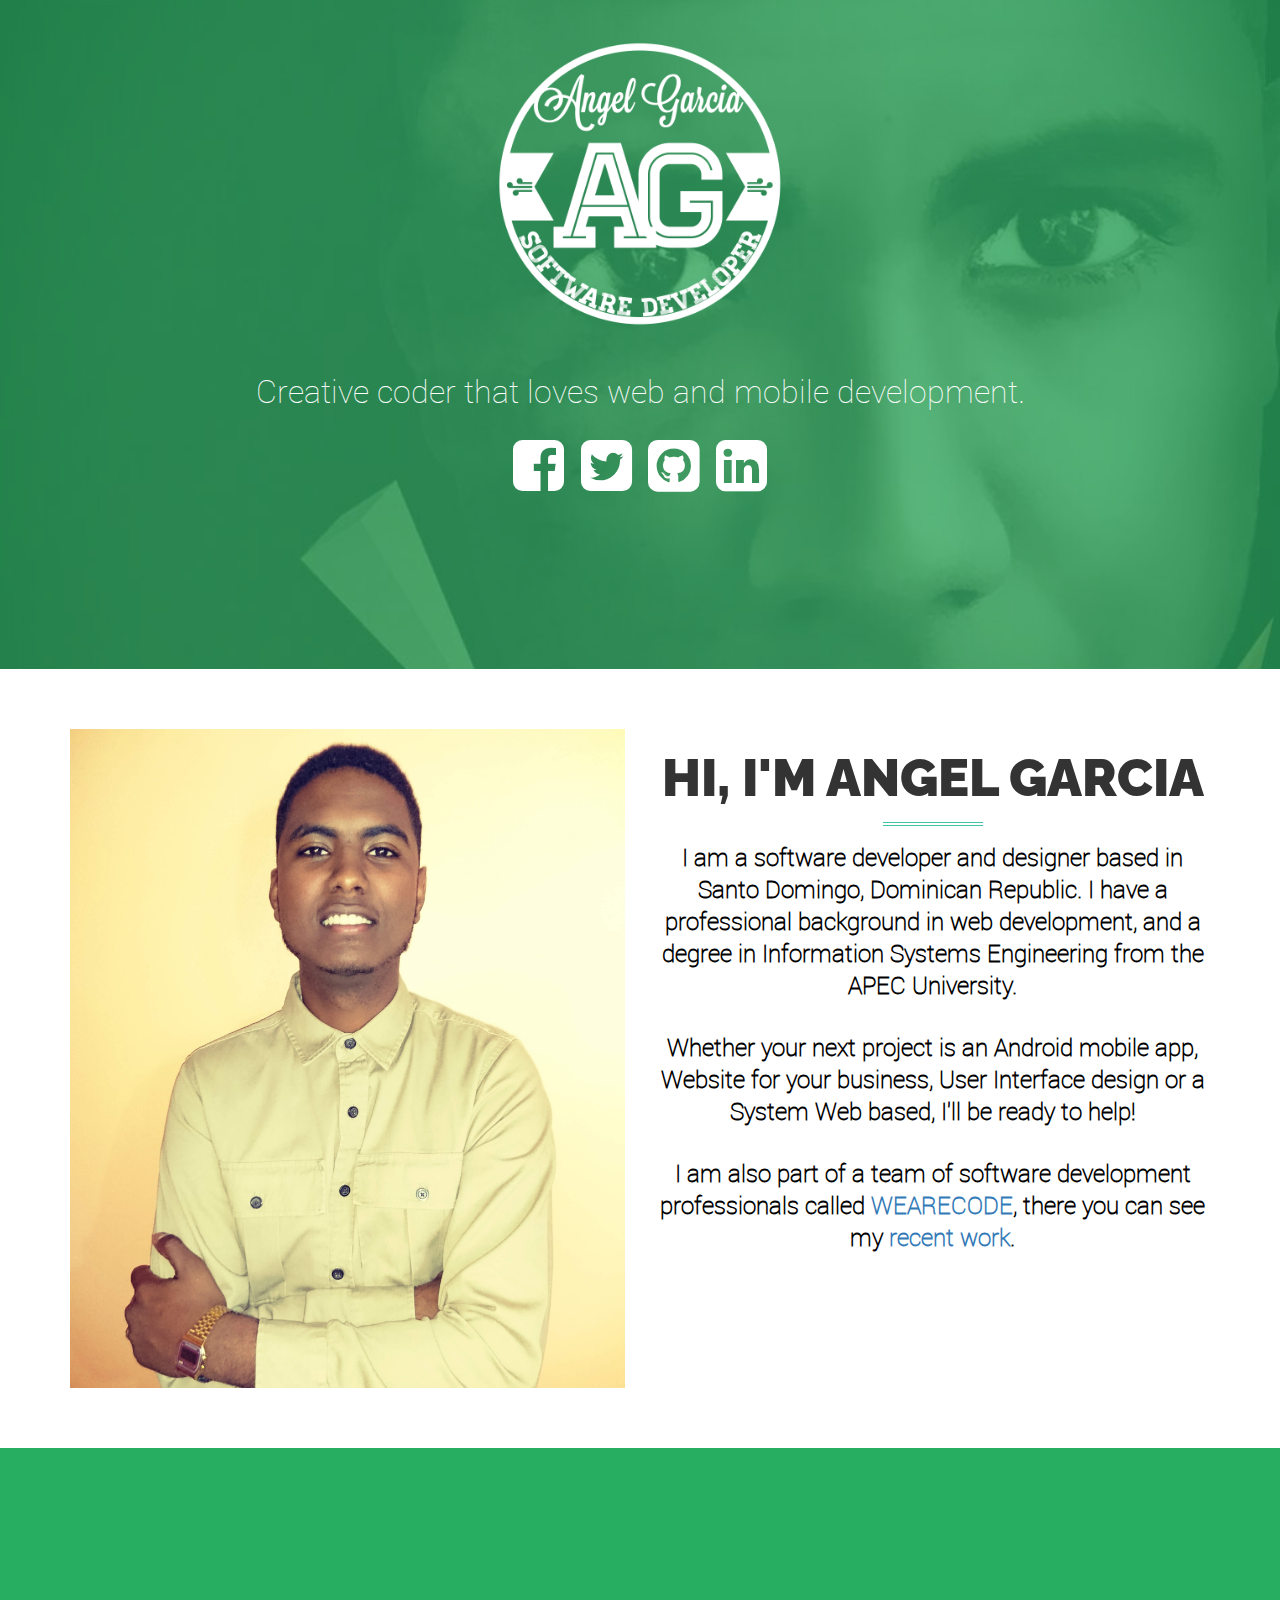
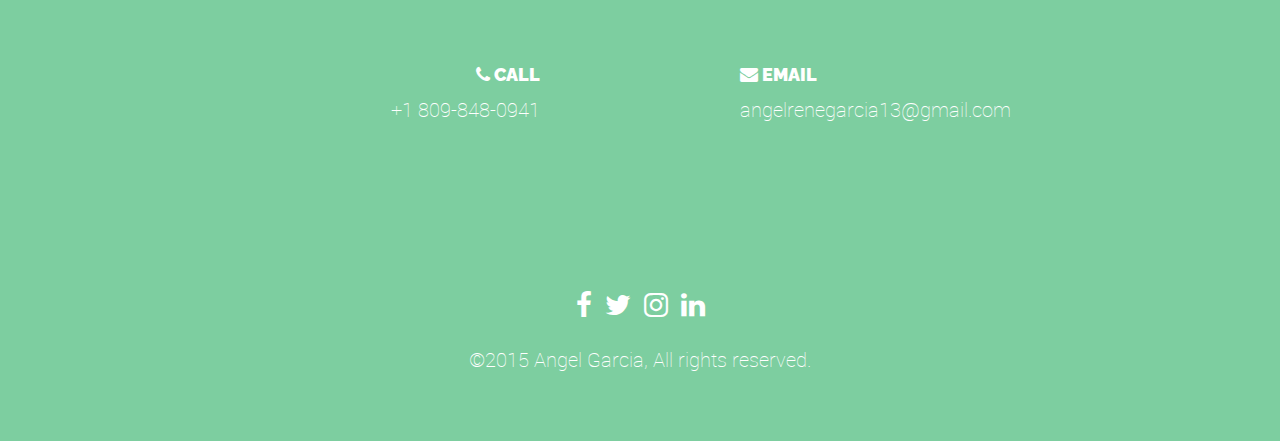
<file: index.html>
<!DOCTYPE html>
<html lang="en">
  <head>
    <meta charset="utf-8">
    <meta http-equiv="X-UA-Compatible" content="IE=edge">
    <meta name="viewport" content="width=device-width, initial-scale=1">
    <meta name='Classification' content='Business'>
    <meta name='author' content='Angel Garcia, angelrenegarcia13@gmail.com'>
    <meta name='category' content='Business'>
    <title>Angel Garcia - Software Developer</title>

    <!-- Bootstrap -->
    <link href="css/bootstrap.min.css"  rel="stylesheet">
 
    <link rel="stylesheet" type="text/css" href="css/animate.css" />   
    <link href="css/custom.css" rel="stylesheet" type="text/css">
    
    <link rel="stylesheet" href="http://fonts.googleapis.com/css?family=Raleway:400,100,200,300,600,500,700,800,900" />
    <link href="http://maxcdn.bootstrapcdn.com/font-awesome/4.1.0/css/font-awesome.min.css" rel="stylesheet">

    <meta name="viewport" content="width=device-width, initial-scale=1, maximum-scale=1, user-scalable=no">

    <!-- HTML5 shim and Respond.js for IE8 support of HTML5 elements and media queries -->
    <!-- WARNING: Respond.js doesn't work if you view the page via file:// -->
    <!--[if lt IE 9]>
      <script src="https://oss.maxcdn.com/html5shiv/3.7.2/html5shiv.min.js"></script>
      <script src="https://oss.maxcdn.com/respond/1.4.2/respond.min.js"></script>
    <![endif]-->
  </head>
  <body>

<div class="section-parallax bg-1 text-center">
    <div class="color-overlay">
        <div class="center-block" style="text-align: center;">
            <div class="container-fluid">
                <div class="row">
                    <div class="col-xs-12 col-sm-12 postBounceDown">
                        <br>
                        <br>
                        <img src="assets/Logo_03.png" class="logo">
                    </div>
                    <div class="col-xs-12 col-sm-12 postZoom">
                    <br><br>
                        <p class="titleLogo">
                            Creative coder that loves web and mobile development.
                        </p>
                            <div class="social">
                                <a href="http://www.facebook.com/AG.TellHim" target="_blank">
                                    <i class="fa fa-facebook-square"></i>
                                </a>
                                <a href="https://twitter.com/_AngelGarcia13" target="_blank">
                                <i class="fa fa-twitter-square"></i>
                                </a>
                                <a href="https://github.com/AngelGarcia13/" target="_blank">
                                <i class="fa fa-github-square"></i>
                                </a>
                                <a href="http://do.linkedin.com/pub/angel-garcia/97/95b/3a2/" target="_blank">
                                <i class="fa fa-linkedin-square"></i>
                                </a>
                            </div>
                    </div>
                    
                </div>
                <br>
                <br>
                <br>
                <br><br>
                <br><br>
                <br>
                
            </div>
        </div>
    </div>

</div>
<br><br><br>

    <div class="center-block" style="text-align: center;">
            <div class="container">
            <div class="row">
                <div class="col-md-6 postZoom">
                    <img src="assets/bg4.jpg" class="img-responsive" alt="">
                </div>
                <div class="col-md-6 text-center postBounceDown">
                    <h1 class="h1Custom">Hi, I'm Angel Garcia</h1>
                    <hr class="colored">
                    <p class="descriptionText subtitle">I am a software developer and designer based in Santo Domingo, Dominican Republic. I have a professional background in web development, and a degree in Information Systems Engineering from the APEC University.</p>
                    <br>
                    <p class="descriptionText subtitle">Whether your next project is an Android mobile app, Website for your business, User Interface design or a System Web based, I'll be ready to help!</p>
                    <br>
                    <p class="descriptionText subtitle">
                      I am also part of a team of software development professionals called <a href="http://wearecode.net/#about">WEARECODE</a>, there you can see my <a href="http://wearecode.net/#portfolio">recent work</a>.
                      </p>
                    </div>
                </div>
            </div>
            </div>

<br>
<br>
<br>
    <div class="section-parallax bg-2 text-center" id="">
    <div class="color-overlay2">
        <div class="center-block" style="text-align: center;">
            <div class="container">
                <div class="row postZoom">
                <h1 class="h1Custom">This Is What I Do</h1>
                <p class="descriptionText subtitle" style="color: #fff">I provide web design, web development, and UI/UX mobile services.</p>
                    <hr class="">
                    <br><br><br>
                    
                    
                </div>
                <div class="row text-center">
                    <div class="col-md-4 col-sm-6 postBounceDown">
                    <div class="about-content" data-action="swing">
                        <i class="fa fa-code fa-5x"></i>
                        <h3 class="h3Custom">Web Development</h3>
                        <p class="descriptionText" style="color: #fff">I provide web information systems with technologies like ASP.Net MVC 4/5 and Angular JS. Take your system to the web! </p>
                    </div>
                </div>
                 <div class="col-md-4 col-sm-6 postBounceDown">
                    <div class="about-content" data-action="swing">
                        <i class="fa fa-laptop fa-5x"></i>
                        <h3 class="h3Custom">Web Design</h3>
                        <p class="descriptionText" style="color: #fff">I create websites with modern designs and features for small and medium businesses, optimized for desktop and mobile (responsive design), that are affordable, easy to maintain and with the flexibility to grow with your business needs. </p>
                    </div>
                </div>
                 <div class="col-md-4 col-sm-6 postBounceDown">
                    <div class="about-content" data-action="swing">
                        <i class="fa fa-mobile fa-5x"></i>
                        <h3 class="h3Custom">Mobile UI/UX (Android)</h3>
                        <p class="descriptionText" style="color: #fff">Professional design and UX for your mobile Android app. </p>
                    </div>
                </div>
                </div>
                <br><br><br><br>
                
            </div>
        </div>
    </div>

</div>
<div class="center-block" style="text-align: center;">
  <div id="blog" class="container-fluid">
  <div class="row postZoom">
                <h1 class="h1Custom">Blog</h1>
                <p class="descriptionText subtitle">Things about Web & Mobile Development/Design.</p>
                    <hr class="colored">
                    <br>
  </div>
  <div class="row text-center postBounceDown">
    <p class="descriptionText subtitle"><a href="https://medium.com/creative-coder/codecampsdq-5-0-desarrollo-de-apps-h%C3%ADbridas-con-ionic-framework-32ecc78369b2#.ra5pj7x41">#CodeCampSDQ 5.0, Desarrollo de Apps Híbridas con Ionic Framework.</a></p>
    <p class="descriptionText subtitle"><a href="https://medium.com/creative-coder/introducci%C3%B3n-al-desarrollo-de-apps-h%C3%ADbridas-con-ionic-framework-d6e3e4c5b30d">Introducción al desarrollo de Apps Híbridas con Ionic Framework.</a></p>

  </div>
  
  </div>
</div>
<div id="contact" class="container">
    <br>
    <h1 class="h1Custom postZoom">Contact me</h3>
    <hr class="colored postZoom">
    <h4 class="subtitle postZoom">I'd love to hear about your next project! Send me a message and I will see if I can help. </h4>
    <br>
    <br>
    <div class="row">
          <div class="col-sm-6 col-xs-12 col-centered">
            <form name="sendmail" id="sendmail" action="#" method="POST">
                <input type="text" name="subject" placeholder="Subject..." required="" class="postLeft">
                <input type="email" name="email" placeholder="Email Address..." required="" class="postRight">
                <textarea rows="6" name="message" placeholder="Message" required="" class="postLeft"></textarea>
                <input type="submit" value="SEND" data-loading-text="Enviando..." class="postBounceDown"> 
                </form>
                <div id="myAlert" class="alert alert-warning alert-dismissible fade in hidden" role="alert">
                  <button type="button" class="close" data-dismiss="alert" aria-label="Close"><span aria-hidden="true">×</span></button>
                  <strong>Message Sent!</strong> Thanks for contacting us.
                </div>
          </div><!-- /.col-lg-6 -->
          
    </div><!-- /.row -->
    <br>
</div>
<div id="quote" class="container-fluid">
    <div class="container postZoom">
        
    <blockquote>
      <p>The first is do it, the second is to do it well; but if you're not going to do well, better not do it.</p>
      <footer>Randy Acosta <cite title="Source Title"></cite></footer>
    </blockquote>
    </div>
</div>
<div class="section-parallax bg-3 text-center" id="">
    <div class="color-overlay3">
        <div class="center-block" style="text-align: center;">
            <div id="footer" class="container-fluid">
            <br>
            <div class="row">
                <div class="col-md-6 contact-details text-right">
                    <h4 class="h4Custom"><i class="fa fa-phone"></i> Call</h4>
                    <p class="subtitleBottom">+1 809-848-0941</p>
                </div>
                <div class="col-md-6 contact-details text-left">
                    <h4 class="h4Custom"><i class="fa fa-envelope"></i> Email</h4>
                    <p class="subtitleBottom"><a href="mailto:angelrenegarcia13@gmail.com" target="_blank">angelrenegarcia13@gmail.com</a>
                    </p>
                </div>
            </div>
                <div class="socialFooter row">
                    <a href="http://www.facebook.com/AG.TellHim" target="_blank">
                        <i class="fa fa-facebook fa-2x"></i>
                    </a>
                    <a href="https://twitter.com/_AngelGarcia13" target="_blank">
                    <i class="fa fa-twitter fa-2x"></i>
                    </a>
                    <a href="http://instagram.com/_angelgarcia13/" target="_blank">
                    <i class="fa fa-instagram fa-2x"></i>
                    </a>
                    <a href="http://do.linkedin.com/pub/angel-garcia/97/95b/3a2/" target="_blank">
                    <i class="fa fa-linkedin fa-2x"></i>
                    </a>
                </div>
                <br>
                <p class="subtitleBottom" style="color: #fff">©2015 Angel Garcia, All rights reserved.</p>
            </div>
        </div>
    </div>
</div>
<div class="modal fade" id="myModal">
  <div class="modal-dialog">
    <div class="modal-content">
      <div class="modal-header" style="background: #d4792f;color: #fff;">
        <button type="button" class="close" data-dismiss="modal" aria-label="Close"><span aria-hidden="true">&times;</span></button>
        <h4 class="modal-title">Angel Garcia</h4>
      </div>
      <div class="modal-body">
        <p>
        Your message has been sent successfully.
        <br>
        I will contact you as soon as possible.
        </p>
      </div>
      <div class="modal-footer" style="text-align: center;">
        <button type="button" class="btn btn-default" data-dismiss="modal" style="background: #d4792f;color: #fff;border: #d4792f;">Close</button>
      </div>
    </div><!-- /.modal-content -->
  </div><!-- /.modal-dialog -->
</div><!-- /.modal -->
    <!-- jQuery (necessary for Bootstrap's JavaScript plugins) -->
    <script src="https://ajax.googleapis.com/ajax/libs/jquery/1.11.1/jquery.min.js"></script>

     <script src="js/jquery.viewportchecker.js"></script>
    <!-- Include all compiled plugins (below), or include individual files as needed -->
    <script src="js/bootstrap.min.js"></script>

    <script src="js/smoothscroll.js"></script>

    <script src="js/custom-js.js"></script>
  </body>
</html>
</file>
<file: css/custom.css>
@font-face {
    font-family: 'robotothin';
    src: url('../fonts/roboto-thin-webfont.eot');
    src: url('../fonts/roboto-thin-webfont.eot?#iefix') format('embedded-opentype'),
         url('../fonts/roboto-thin-webfont.woff2') format('woff2'),
         url('../fonts/roboto-thin-webfont.woff') format('woff'),
         url('../fonts/roboto-thin-webfont.ttf') format('truetype'),
         url('../fonts/roboto-thin-webfont.svg#robotothin') format('svg');
    font-weight: normal;
    font-style: normal;

}
hr {
    height: 2px;
    margin: 15px auto;
    max-width: 100px;
    border-top: 1px solid #fff;
    border-bottom: 1px solid #fff;
}
.h3Custom{
    text-transform: uppercase;
    font-family: Raleway,"Helvetica Neue",Helvetica,Arial,sans-serif;
    font-weight: 900;
}
.h4Custom{
    text-transform: uppercase;
    font-family: Raleway,"Helvetica Neue",Helvetica,Arial,sans-serif;
    font-weight: 900;
}
.subtitleBottom a{
    color: #fff;
    text-decoration: none;
     -webkit-transition: all ease 0.5s;
    transition: all ease 0.5s;
}
.subtitleBottom a:hover{
    color: #3e3e3e;
    background-color: #fff;
}
.h1Custom{
font-size: 52px;
text-transform: uppercase;
font-family: Raleway,"Helvetica Neue",Helvetica,Arial,sans-serif;
font-weight: 900;
}
.descriptionText {
    font-family: 'robotothin';
    font-size: 18px;
    color: #333;
    line-height: 1.5;
}
hr.colored {
    border-color: #41c4ab;
}
.titleLogo{
    font-family: 'robotothin';
    font-size: xx-large;
}
.features-screen .img-responsive{
    margin: 0 auto;
}
.hiddenAn{
     opacity:0;
}
.visibleAn{
     opacity:1;
}
.hoverButton{
    -webkit-transition: all ease 0.50s;
    transition: all ease 0.50s;
    opacity: 0.8;
}
.hoverButton:hover{
    opacity: 1;
}
#features{
    font-family: 'robotothin';
}
.clear {
clear: both;
}
body {
text-align: center;
margin: 0 auto;
background-color: #ffffff;
}
.title{
   font-family: 'robotothin';
   color: #666;
   font-size: 60px;
line-height: 72px;
font-weight: 100;
}
.subtitle{
   font-family: 'robotothin';
   color: #000;
   font-size: 24px;
line-height: 32px;
font-weight: 800;
}
.subtitleBottom{
   font-family: 'robotothin';
   color: #fff;
   font-size: 20px;
line-height: 32px;
font-weight: 300;
padding-bottom: 50px;
}
.titleSeparator {
width: 40px;
height: 4px;
margin: 20px auto;
background: #383433;
}
.logo{
    
    width: 288px;
}
    .gplay{
    width: 250px;
}
.color-overlay .img-responsive {
margin: 0 auto;
}
.color-overlay{
    width: 100%;
    height: 100%;
    background-color: rgba(39, 174, 96,0.7);
}
.about-content{
    cursor: pointer;
}
.color-overlay2{
    width: 100%;
    height: 100%;
    background-color: rgba(39, 174, 96,1);
}
.color-overlay3{
    width: 100%;
    height: 100%;
    background-color: rgba(39, 174, 96,0.6);
}

.section-parallax {
    min-height: 100%;
    
}
.bg-1 {
    background: url('../assets/bg3.jpg') no-repeat center center fixed;
    color: #fff;
    background-size: cover;
}
.bg-2 {
    /*background: url('../assets/download-bg.png') center center fixed;*/
    color: #fff;
}
.bg-3 {
    background: url('../assets/bg5.jpg') no-repeat center center fixed;
    color: #fff;
}
#quote{
padding: 50px 0;
border: 0;
font-family: 'robotothin';
border-radius: 0;
text-transform: none;
font-size: 26px;
font-weight: 200;
letter-spacing: normal;
color: #fff;
background-color: #222;
}
.contact-details{
    padding: 100px;
}

.product-info {
text-align: left;
font-family: 'robotothin';
}

.custon-button {
    font-size: 18px;
    font-weight: 400 !important;
    border-radius: 4px !important;
    text-shadow: 0 !important;
    color: #ffffff;
    min-width: 150px;
    border: none;
    padding: 16px 25px 16px 25px;
    margin: 5px;
    -webkit-transition: all ease 0.25s;
    transition: all ease 0.25s;
    background-color: #383433;
}

#footer{
    font-family: 'robotothin';
    padding-bottom: 5px;
    padding-top: 20px;
    color: #ffffff;

}
.social{
    color: #fff;
    font-size: 60px;
}
.social a{
    -webkit-transition: all ease 0.5s;
    transition: all ease 0.5s;
    color: #fff;
    text-decoration: none;
}
.social a:hover{
    color: #3e3e3e;
}
.socialFooter .fa{
    padding: 5px;
}
.socialFooter a{
    -webkit-transition: all ease 0.5s;
    transition: all ease 0.5s;
    color: #fff;
    text-decoration: none;
}
.socialFooter a:hover{
    color: #3e3e3e;
}
#footer .fi{
    cursor: pointer;
    -webkit-transition: all ease 0.5s;
    transition: all ease 0.5s;
}
#footer .fi:hover{
    color: #bbbbbb;
}
.col-centered{
    float: none;
    margin: 0 auto;
}

input:not([type=submit]){
    width:85%;
    font-size:16px;
    margin-bottom:20px;
    padding:15px 16px;
    border:2px solid #ccc;
    -webkit-border-radius:45px;
    -moz-border-radius:45px;
    border-radius:45px;
    color:rgba(39, 174, 96,1.0);
    transition:border-color .6s;
    -webkit-transition:border-color .6s
    }
textarea{
    width:85%;
    padding:15px 16px;
    font-size:16px;
    resize:vertical;
    margin-bottom:20px;
    border:2px solid #ccc;
    -webkit-border-radius:25px;
    -moz-border-radius:25px;
    border-radius:25px;
    color:rgba(39, 174, 96,1.0);
    font-family:Roboto,sans-serif;transition:border-color .6s;
    -webkit-transition:border-color .6s
    }
input:focus,textarea:focus{
    outline:0 transparent;border-color:rgba(39, 174, 96,1.0)
    }
input[type=submit]{
    font-size:18px;
    padding:15px 50px;
    margin:0;
    color:rgba(39, 174, 96,1.0);
    border-color:rgba(39, 174, 96,1.0)
}

input[type=submit]:hover {
color: #fff;
background: rgba(39, 174, 96,1.0);
border-color: rgba(39, 174, 96,1.0);
}
input[type=submit] {
font-size: 18px;
padding: 15px 50px;
margin: 0;
color: #383433;
border-color: #383433;
}
button, input[type=submit] {
text-transform: uppercase;
background: #fff;
border: 2px solid #ccc;
color: #999;
font-weight: 500;
margin: 0 5px;
padding: 8px 20px;
-webkit-border-radius: 45px;
-moz-border-radius: 45px;
border-radius: 45px;
font-size: 14px;
cursor: pointer;
transition: color .3s,background .3s,border-color .3s;
-webkit-transition: color .3s,background .3s,border-color .3s;
outline: 0 transparent;
}
input, select {
vertical-align: middle;
}
/* Large desktops and laptops */
@media (min-width: 1200px) {
	.product-info {
		font-size: 40px;
	}
}

/* Portrait tablets and medium desktops */
@media (min-width: 992px) and (max-width: 1199px) {
	.product-info {
		font-size: 35px;
	}
}

/* Portrait tablets and small desktops */
@media (min-width: 768px) and (max-width: 991px) {
	.product-info {
		font-size: 32px;
	}
    .rightColTextWrap {
        margin-right: 0px;
    }
}

/* Landscape phones and portrait tablets */
@media (max-width: 767px) {
	.product-info {
		font-size: 25px;
	}
    .logo{
            opacity: 1;
    width: 230px;
}
    .gplay{
    width: 220px;
}
}

/* Landscape phones and smaller */
@media (max-width: 480px) {
	.product-info {
		font-size: 20px;
	}
    .logo{
    width: 230px;
    opacity: 1;
}
    .gplay{
    width: 220px;
}
.center-mobile{
    margin: 0 auto;
    text-align: center;
}
}
</file>
